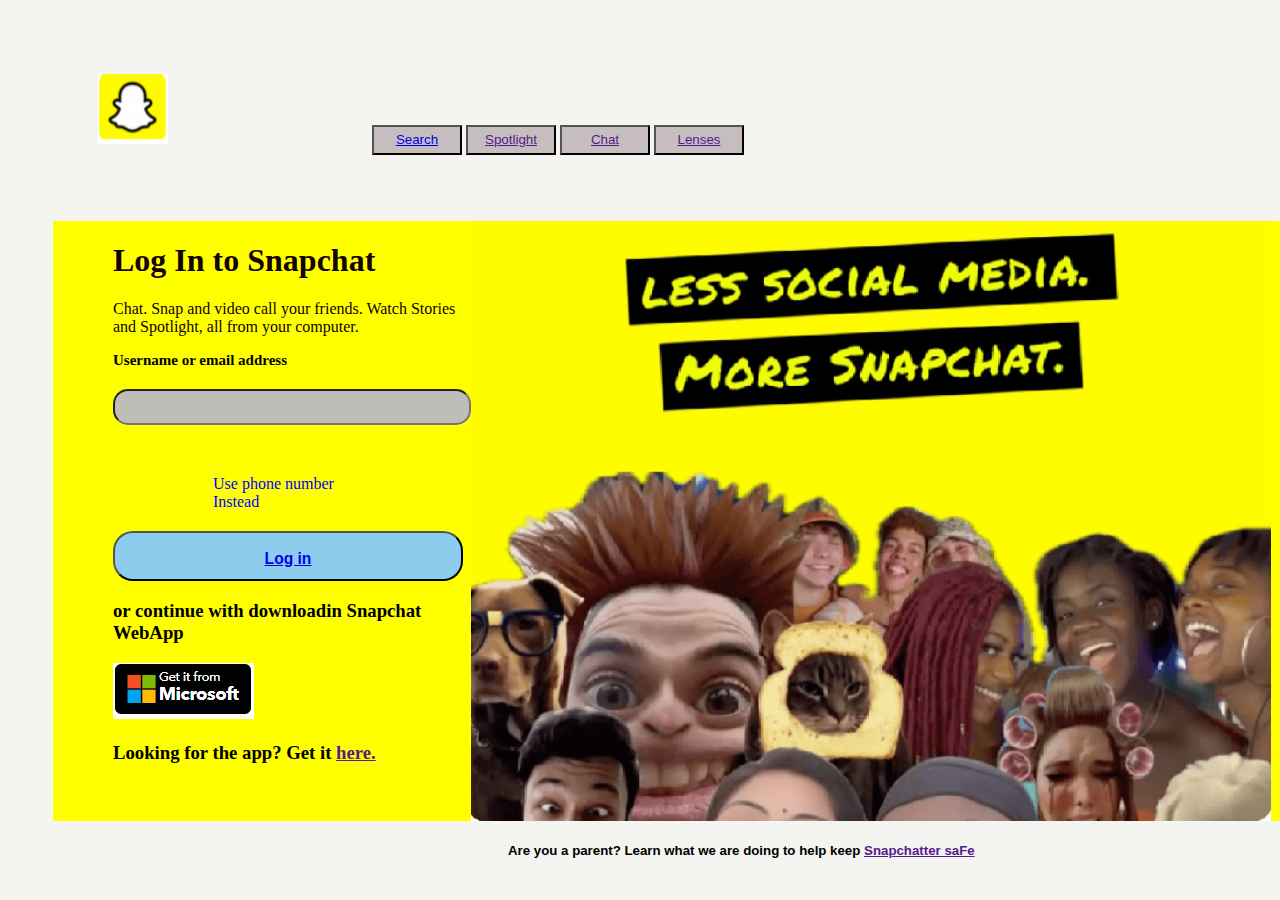
<file: index.html>
<!DOCTYPE html>
<html lang="en">
<head>
    <meta charset="UTF-8">
    <meta name="viewport" content="width=device-width, initial-scale=1.0">
    <title>Snapchat</title>
    <link rel="stylesheet" href="./index.css">
</head>
<header>

   <ul>
    <img src ="./imgg.html/mainlogo.png"
     width="70px" height="70px" 
     alt="image"/>
    <div id="first">
     <button class="b1"><a href="./imgg.html/top1.png" class="b2">Search</a></button>
     <button class="b1"><a href="">Spotlight</a></button>
     <button class="b1"><a href="">Chat</a></button>
     <button class="b1"><a href="">Lenses</a></button>
    </div>
  </ul>
  </header>
<body>
   
<div id="container">
    <div id="column1">
 <h1>Log In to Snapchat</h1>
 <p>Chat. Snap and video call your friends. Watch Stories<br>
and Spotlight, all from your computer.</p>
<h2>Username or email address</h2>

<input type="email">
<div id="phone">
    <p>Use phone number Instead</p>
<button><a href="./p1.html"><h3>Log in</h2></a></button>
</div>

<h3>or continue with downloadin Snapchat WebApp</h3>
<a href=""></a>

<img src="./imgg.html/snaplogo.png">
<h3>Looking for the app? Get it
     <a href="">here.</a>
   </div>
   
    <div id="image3">
    <img src="./imgg.html/snapchat.png"alt="" 
    height="500" 
    width="800">
    </div>

</div>

<footer>
    <div p>
<h5>Are you a parent? Learn what we are doing to help keep
    <a href="">Snapchatter saFe</a></p>
</div>
</footer>
</body>
</html>
</file>
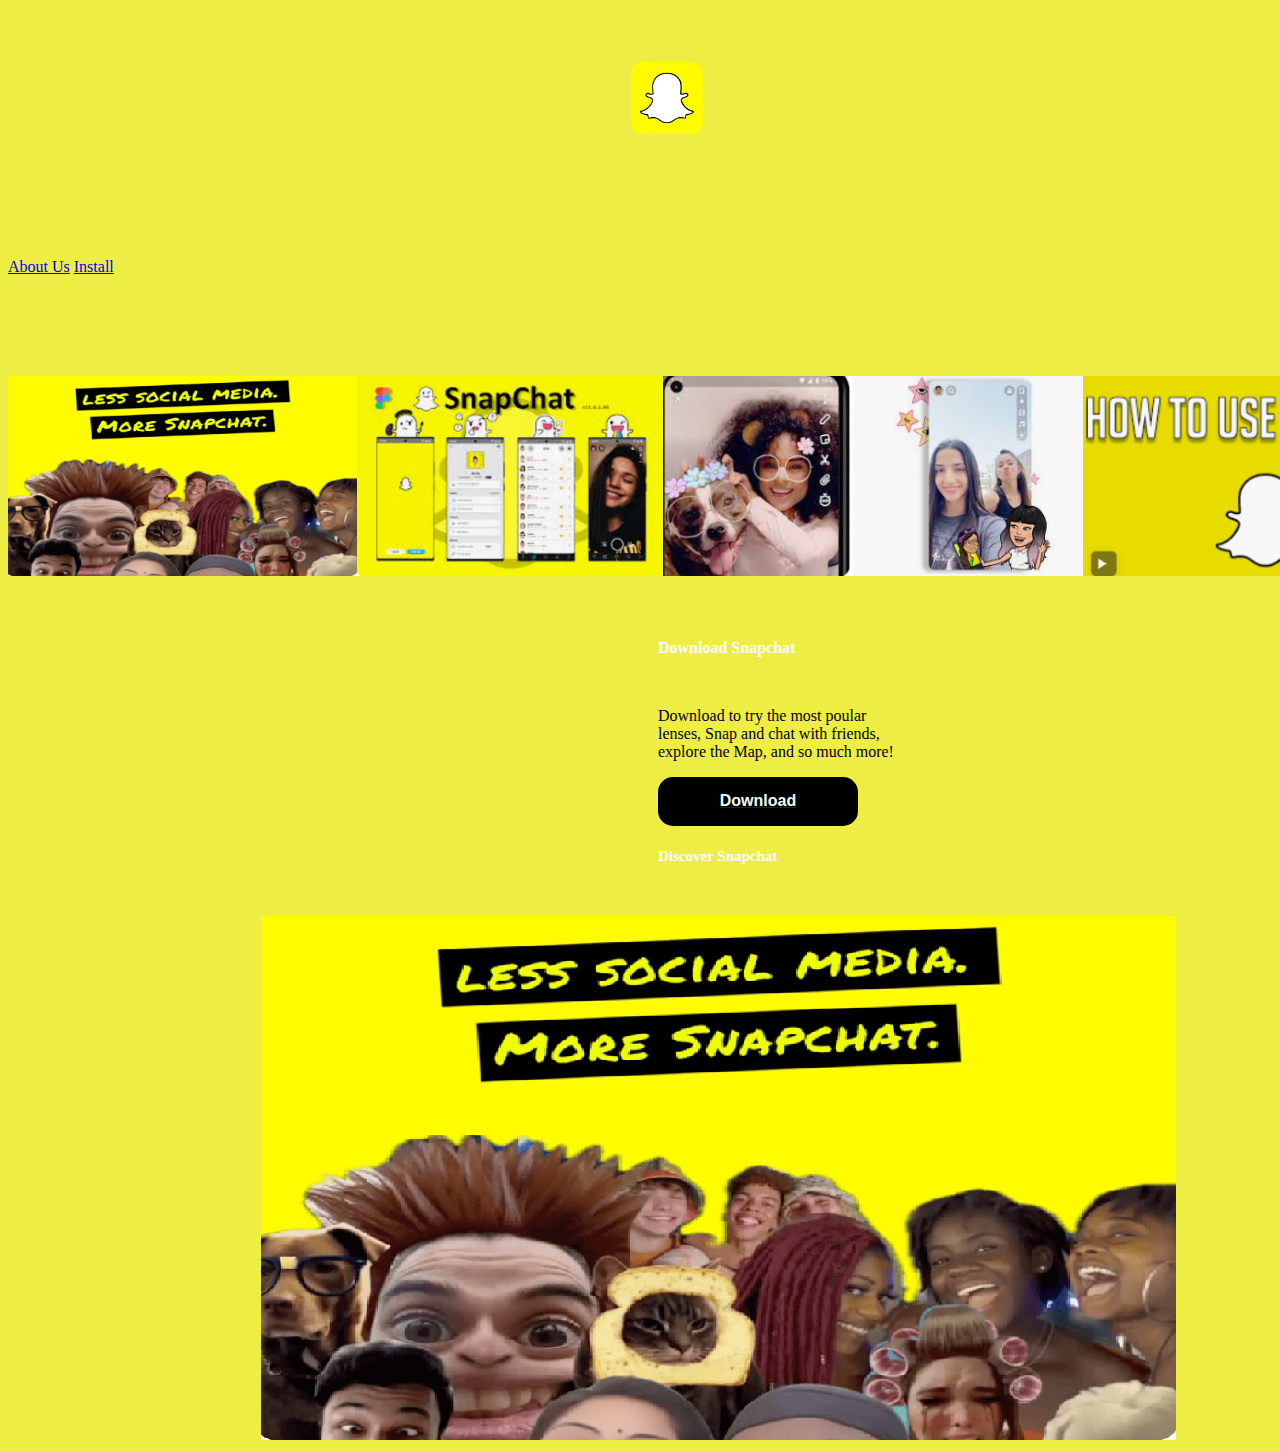
<file: p2.html>
<!DOCTYPE html>
<html lang="en">
<head>
    <meta charset="UTF-8">
    <meta name="viewport" content="width=device-width, initial-scale=1.0">
    <title>Document</title>
    <link rel="stylesheet" href="./p2.css">
    <nav>
      <img src="./20240525_000238_0000.png" 
      alt=""  width="180px" height="180px">
    </nav>
</head>
   
  <body>
    <div id="first">
      <a href="./index.html">About Us</a>
      <a href="./p1.html">Install</a>
     
      </div>
       <div id="container">
      <img src="./imgg.html/snapchat.png" alt="" >
      <img src="./imgg.html/snapchat1.png" alt="" >
      <img src="./imgg.html/snapchat3.png" alt="" >
      <img src="./imgg.html/snapchat4.png" alt="">
      <img src="./imgg.html/snapchat2.png" alt="">
      <img src="./imgg.html/snapchat5.png" alt="">
  </div>

    <div class="snap">
   <h2 style="font-size: medium;">Download Snapchat</h2> 
   <p> Download to try the most poular<br> lenses,
     Snap and chat with friends,
    <br>explore the Map, and so much more!</p>
   <button><a href="./index.html"><h1>Download</h1></a></button>
   <h2>Discover Snapchat</h2>
</div>

   
    </div>
    <div id="login-image">
<img src="./imgg.html/snapchat.png" alt=""  id="image">
    </div>

</div>
</body>
</html>
</file>
<file: index.css>
body{
   background-color:rgb(244, 244, 240); 
}
 header{
    display: flex;
    padding: 50px;
   
}
 #first{
       padding: 70px 200px;
       display: inline;

        }
.b1{
    height: 30px;
    width: 90px;
    background-color: rgb(198, 190, 190);
 }

 #container{
    display: grid;
    grid-template-columns:
         repeat(2,1fr);
    height: 600px;
    margin-left: 45px;
    width: 100%;
      background-color: rgb(250, 246, 246);
       }

#container{
    background-color: yellow;
}

#column1{
    margin-left: 60px;
}
h1{
    color: rgb(20, 3, 3);
}
p{
    color: rgb(19, 1, 1);
}

h2{
    font-size: 15px;
    font-family: Cambria, Cochin, 
    Georgia, Times, 'Times New Roman', serif;
    margin-bottom: 20px;   
}

input{
    background-color: rgb(190, 189, 184);
     border-radius:15px;
     height:30px;
     width: 350px;
    
 }

#phone>p{
    color: blue;
    margin: 100px;
    margin-top: 50px;
    margin-bottom: 20px;
}

.phone button{
    border-radius:0px;
    height:10px;
    width: 10px;
    margin-right: 500px;}
    
#phone>button{
    height: 50px;
    width: 350px;
    border-radius: 20px;
    background-color: rgb(140, 204, 237);
}

#image3 img{
    width: 800px;
    height:600px;
    margin-right: 80px;
    
   }

   /* phone screen */
   @media(max-width:768px){
    img{
        margin-left: 60px;
    }
    #first {
        display: none;
    right: 70px;
    }
    #container{
        position: relative;
        right: 90px;
    
    }
    .b2{
        margin-top: 10px;
    }

}


/* tablet screen */
@media(min-width:768px)and(max-width:1024px){
    #login-image img{
        object-fit: cover;
    }
}
footer h5{
    font-family: Arial,
     Helvetica, sans-serif;
     margin-left: 500px;
}
</file>
<file: p2.css>
body{
    background-color: rgb(237, 237, 68);
  }
  
nav {
  margin-left: 45%;
  width: 1px;
  height: 250px; 
 }

#first{
  margin-bottom: 100px;


}
  #container{
  display: flex;
  width: 200px;
  height: 200px;
  margin-bottom: 50px;
  
 }

.snap{
  display: grid;
    margin-left: 650px;
    height: 200px;
    }
 
   
.snap button{
    width: 200px;
    font-size: 8px;
    background-color: black;
    padding: 5px;
    margin-bottom: 10px;
    border: none;
    border-radius: 15px;
    cursor: pointer;
         }
      .snap h1{
          color: azure;
        }

      .snap h2{
        color: white;
        font-size: 15px;
        font-family: Cambria, Cochin, Georgia, Times, 
        'Times New Roman', serif ;
        background-position-x: center;
  
        padding-bottom: 20px;
      }

   #login-image{
 margin-top: 90px;
 margin-left: 20%;
 width: 10px;
}

/* #container img{
  display: grid;
  grid-template-columns: repeat(1, 3fr);
} */

/* mobile screen */
@media(max-width:768px){
  /* #nav{
      display: none;
  } */
  #image{
      grid-template-columns:repeat(1,1fr);
  
  }
 #first{
 margin-left: 90px;
 padding: 0%;
 }
  nav{
    width: 90px;
    margin-left:25%;
    padding: 0%;
  }
g
  #container img{
grid-template-columns: repeat(2.1fr);
    margin-left: 15x;
  }
}


/* tablet screen */
@media(min-width:768px)and(max-width:1024px){
  #imagepower{
      object-fit: cover;
  }
  nav{y
      padding:10% 10%;

  }
  

}
</file>
